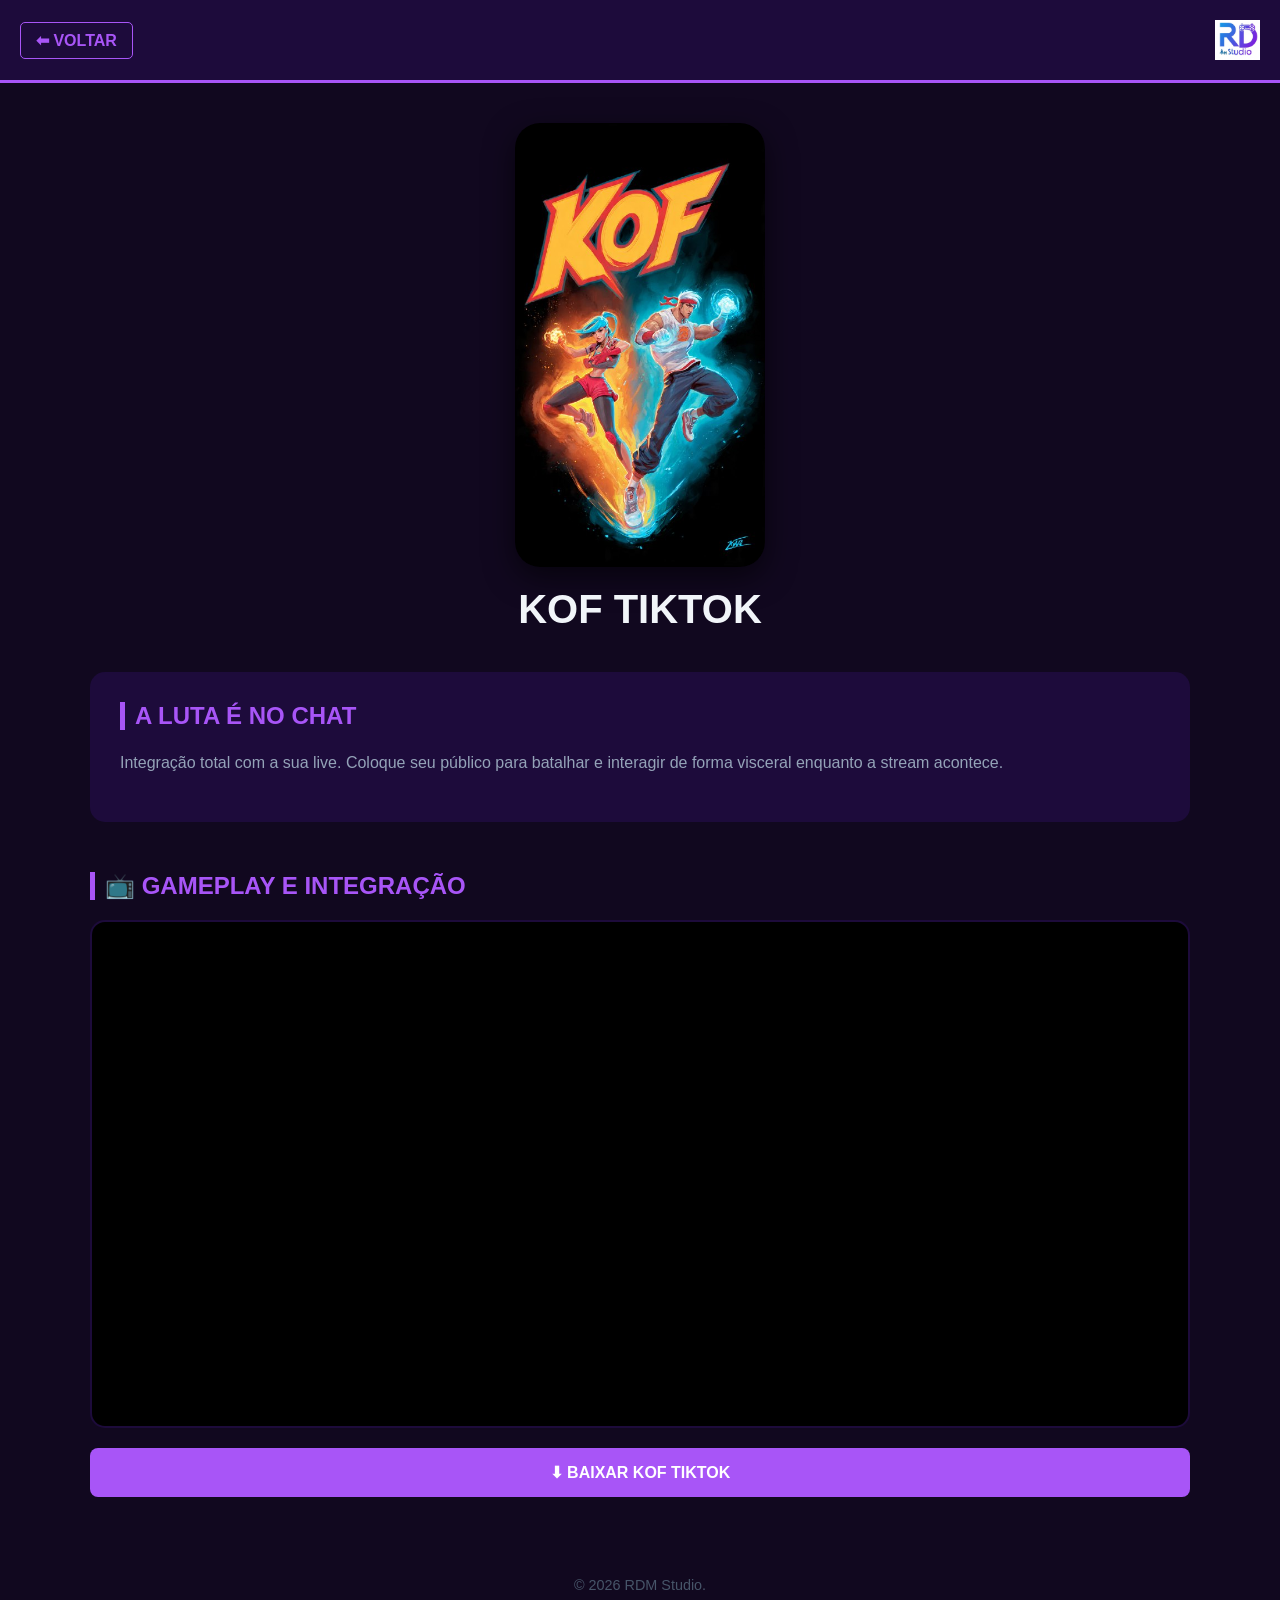
<file: kof.html>
<!DOCTYPE html>
<html lang="pt-BR">
<head>
    <meta charset="UTF-8">
    <meta name="viewport" content="width=device-width, initial-scale=1.0">
    <title>KOF TikTok - RDM Studio</title>
    <link rel="stylesheet" href="style.css">
    <script async src="https://pagead2.googlesyndication.com/pagead/js/adsbygoogle.js?client=ca-pub-7445704187291505" crossorigin="anonymous"></script>
</head>
<body class="theme-painel">
    <header style="padding: 20px; display: flex; justify-content: space-between; align-items: center; border-bottom: 3px solid var(--destaque);">
        <a href="index.html" class="btn-voltar">⬅ VOLTAR</a>
        <img src="imagens/logo.png" alt="RDM Studio" style="height: 40px;">
    </header>

    <main style="text-align: center;">
        <img src="imagens/kof.png" alt="Logo KOF" style="max-width: 250px; border-radius: 25px; margin: 20px auto; display: block; box-shadow: 0 10px 30px rgba(0,0,0,0.6);">
        <h1 style="margin-bottom: 40px;">KOF TIKTOK</h1>

        <section style="background: var(--card-bg); padding: 30px; border-radius: 15px; text-align: left; margin-bottom: 40px;">
            <h2 style="margin-top: 0;">A LUTA É NO CHAT</h2>
            <p>Integração total com a sua live. Coloque seu público para batalhar e interagir de forma visceral enquanto a stream acontece.</p>
        </section>

        <section style="text-align: left;">
            <h2>📺 GAMEPLAY E INTEGRAÇÃO</h2>
            <div style="background: #000; border-radius: 15px; overflow: hidden; margin-top: 20px; border: 2px solid var(--card-bg);">
                <iframe width="100%" height="500" src="https://www.youtube.com/embed/JwBzy85xigk" frameborder="0" allowfullscreen></iframe>
            </div>
        </section>

        <a href="https://drive.google.com/file/d/15vFHHSBPbJfdf9_YbmuHFlPu6ni8p7oz/view?usp=drive_link" class="btn-download">⬇ BAIXAR KOF TIKTOK</a>
    </main>
    <footer>&copy; 2026 RDM Studio.</footer>
</body>
</html>
</file>
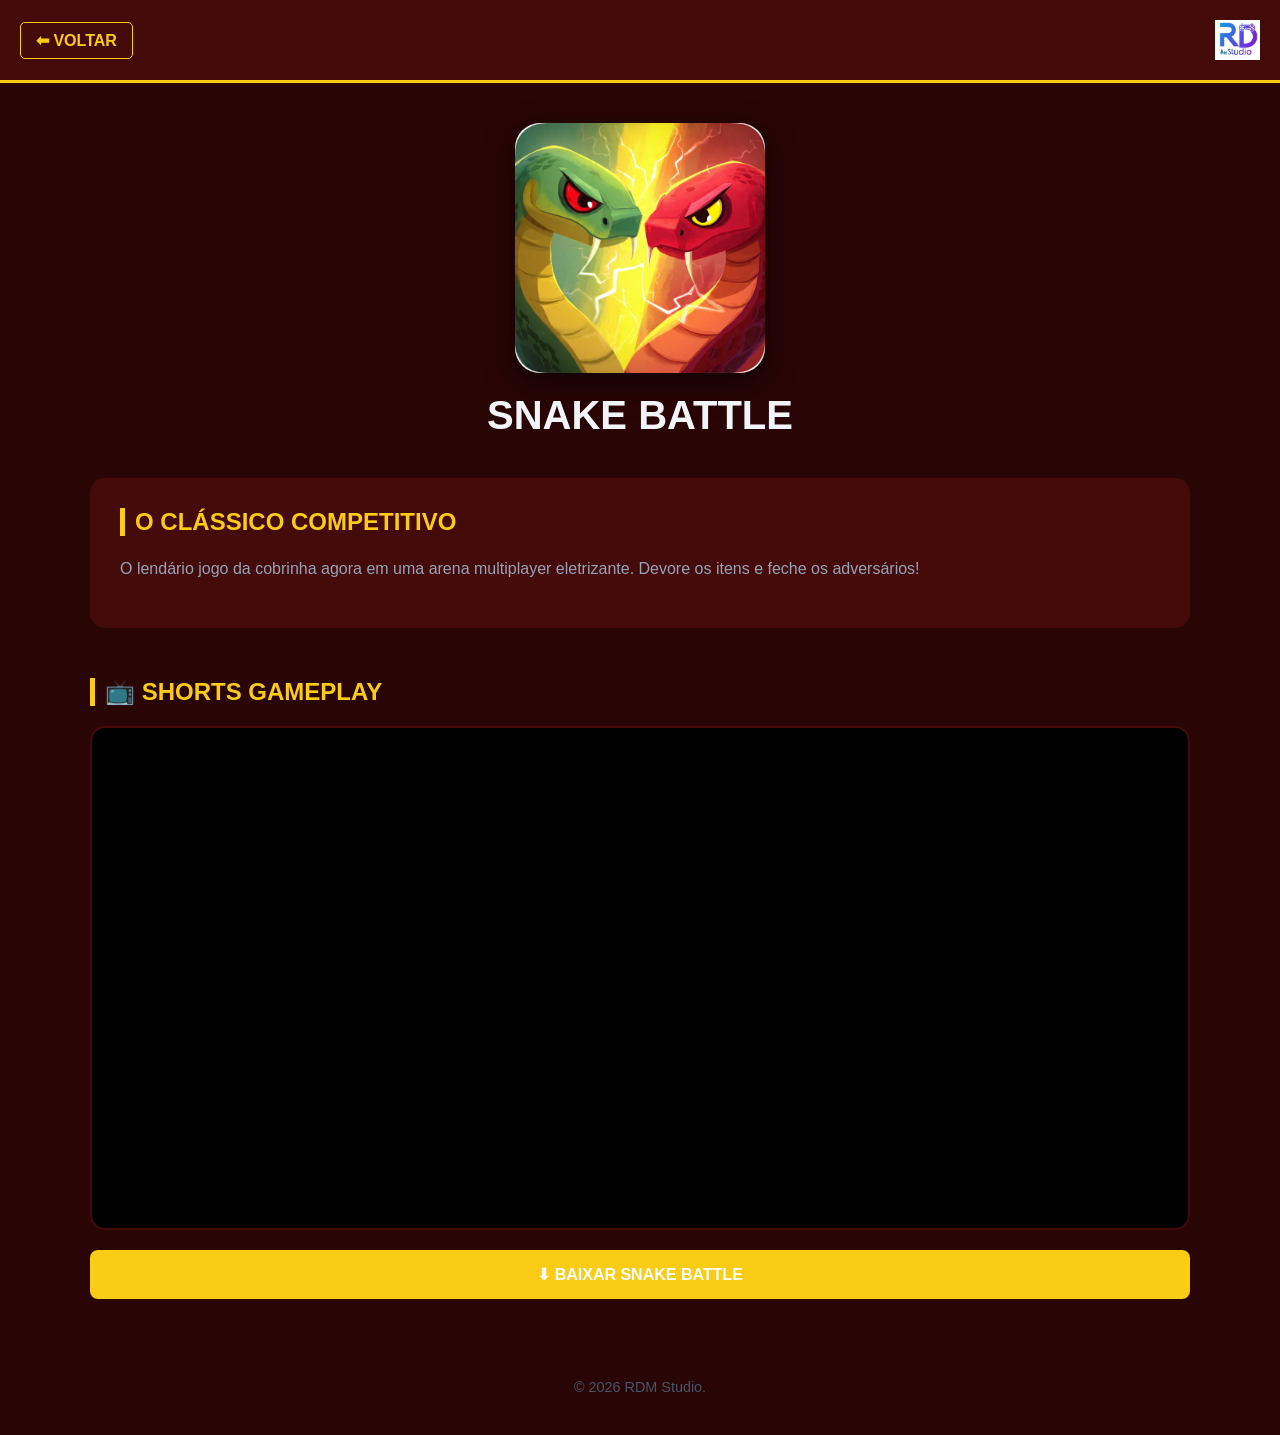
<file: snake.html>
<!DOCTYPE html>
<html lang="pt-BR">
<head>
    <meta charset="UTF-8">
    <meta name="viewport" content="width=device-width, initial-scale=1.0">
    <title>Snake Battle - RDM Studio</title>
    <link rel="stylesheet" href="style.css">
    <script async src="https://pagead2.googlesyndication.com/pagead/js/adsbygoogle.js?client=ca-pub-7445704187291505" crossorigin="anonymous"></script>
</head>
<body class="theme-portifolio" style="--bg-color: #2a0505; --card-bg: #450a0a; --destaque: #facc15; --hover-destaque: #eab308;">
    <header style="padding: 20px; display: flex; justify-content: space-between; align-items: center; border-bottom: 3px solid var(--destaque);">
        <a href="index.html" class="btn-voltar">⬅ VOLTAR</a>
        <img src="imagens/logo.png" alt="RDM Studio" style="height: 40px;">
    </header>

    <main style="text-align: center;">
        <img src="imagens/snake.png" alt="Logo Snake" style="max-width: 250px; border-radius: 25px; margin: 20px auto; display: block; box-shadow: 0 10px 30px rgba(0,0,0,0.6);">
        <h1 style="margin-bottom: 40px;">SNAKE BATTLE</h1>

        <section style="background: var(--card-bg); padding: 30px; border-radius: 15px; text-align: left; margin-bottom: 40px;">
            <h2 style="margin-top: 0;">O CLÁSSICO COMPETITIVO</h2>
            <p>O lendário jogo da cobrinha agora em uma arena multiplayer eletrizante. Devore os itens e feche os adversários!</p>
        </section>

        <section style="text-align: left;">
            <h2>📺 SHORTS GAMEPLAY</h2>
            <div style="background: #000; border-radius: 15px; overflow: hidden; margin-top: 20px; border: 2px solid var(--card-bg); display: flex; justify-content: center;">
                <iframe width="100%" height="500" src="https://www.youtube.com/embed/jIIQzKe8LHk?si=gGNr7Q8dAjNPoQNW" frameborder="0" allowfullscreen></iframe>
            </div>
        </section>

        <a href="https://drive.google.com/file/d/1pIVFObFdUtiUfG65VAq0PiaQLSEbc9sj/view?usp=drive_link" class="btn-download">⬇ BAIXAR SNAKE BATTLE</a>
    </main>
    <footer>&copy; 2026 RDM Studio.</footer>
</body>
</html>
</file>
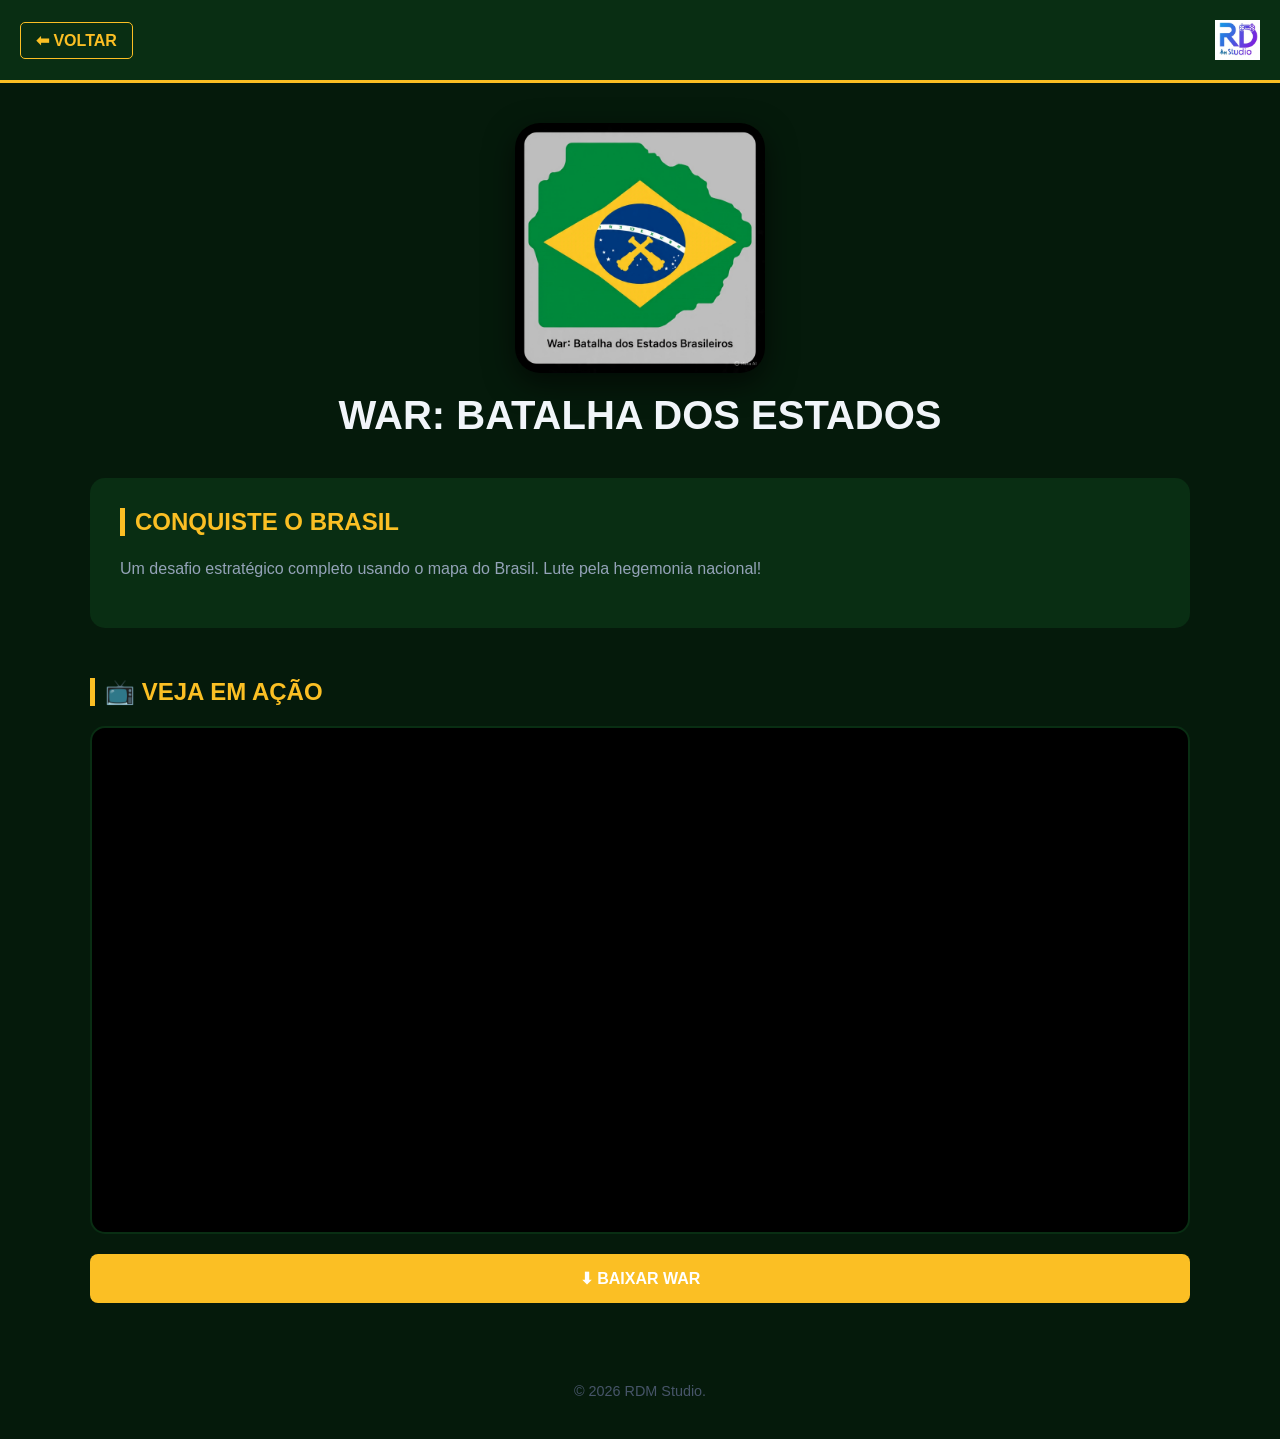
<file: war.html>
<!DOCTYPE html>
<html lang="pt-BR">
<head>
    <meta charset="UTF-8">
    <meta name="viewport" content="width=device-width, initial-scale=1.0">
    <title>War: Batalha dos Estados - RDM Studio</title>
    <link rel="stylesheet" href="style.css">
    <script async src="https://pagead2.googlesyndication.com/pagead/js/adsbygoogle.js?client=ca-pub-7445704187291505" crossorigin="anonymous"></script>
</head>
<body class="theme-war" style="--bg-color: #051a0b; --card-bg: #092e13; --destaque: #fbbf24; --hover-destaque: #f59e0b;">
    <header style="padding: 20px; display: flex; justify-content: space-between; align-items: center; border-bottom: 3px solid var(--destaque);">
        <a href="index.html" class="btn-voltar">⬅ VOLTAR</a>
        <img src="imagens/logo.png" alt="RDM Studio" style="height: 40px;">
    </header>

    <main style="text-align: center;">
        <img src="imagens/war.png" alt="Logo War" style="max-width: 250px; border-radius: 25px; margin: 20px auto; display: block; box-shadow: 0 10px 30px rgba(0,0,0,0.6);">
        <h1 style="margin-bottom: 40px;">WAR: BATALHA DOS ESTADOS</h1>

        <section style="background: var(--card-bg); padding: 30px; border-radius: 15px; text-align: left; margin-bottom: 40px;">
            <h2 style="margin-top: 0;">CONQUISTE O BRASIL</h2>
            <p>Um desafio estratégico completo usando o mapa do Brasil. Lute pela hegemonia nacional!</p>
        </section>

        <section style="text-align: left;">
            <h2>📺 VEJA EM AÇÃO</h2>
            <div style="background: #000; border-radius: 15px; overflow: hidden; margin-top: 20px; border: 2px solid var(--card-bg);">
                <iframe width="100%" height="500" src="https://www.youtube.com/embed/uRDziJtyH4A?si=GgDO1aaD-NAo15TA" frameborder="0" allowfullscreen></iframe>
            </div>
        </section>

        <a href="https://drive.google.com/file/d/1ScYYhsV-YQtrTiuTruSf6lIsjx4bGrWW/view?usp=drive_link" class="btn-download">⬇ BAIXAR WAR</a>
    </main>
    <footer>&copy; 2026 RDM Studio.</footer>
</body>
</html>
</file>
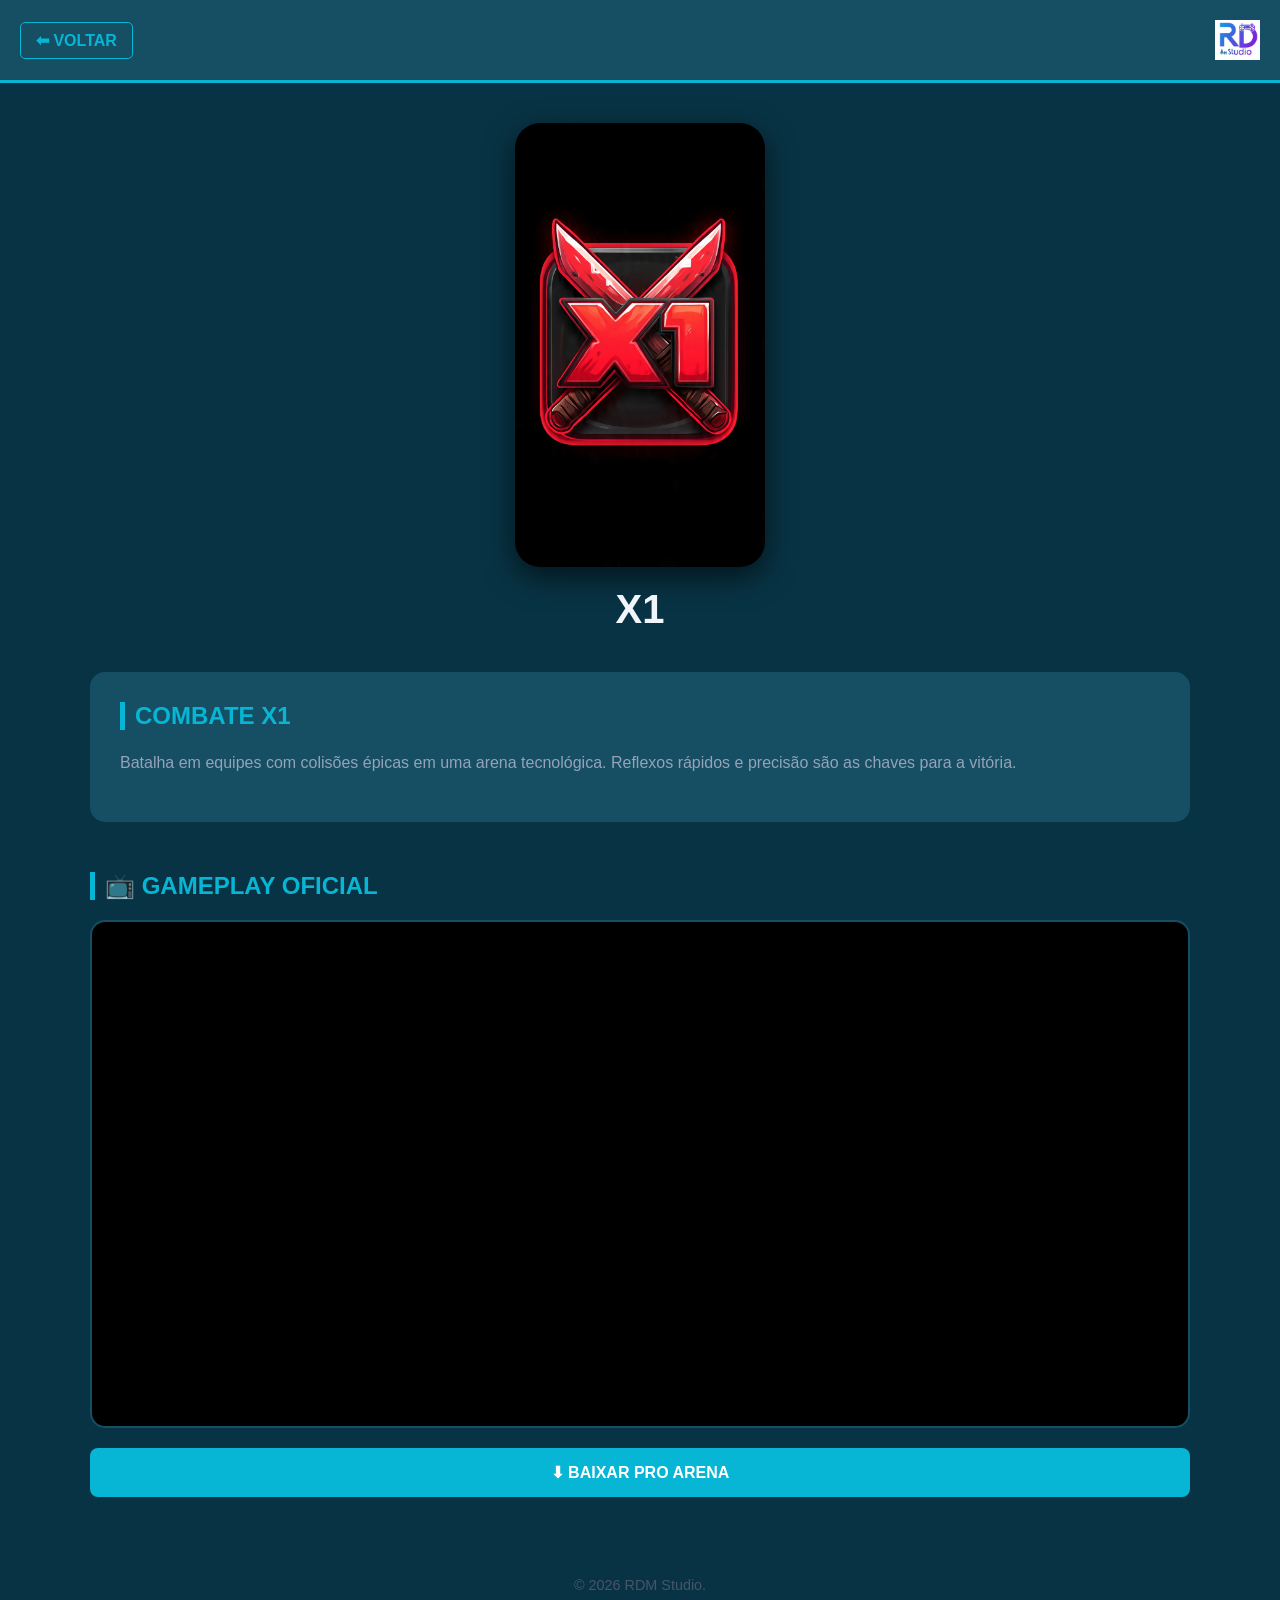
<file: x1.html>
<!DOCTYPE html>
<html lang="pt-BR">
<head>
    <meta charset="UTF-8">
    <meta name="viewport" content="width=device-width, initial-scale=1.0">
    <title>Arena X1 - RDM Studio</title>
    <link rel="stylesheet" href="style.css">
    <script async src="https://pagead2.googlesyndication.com/pagead/js/adsbygoogle.js?client=ca-pub-7445704187291505" crossorigin="anonymous"></script>
</head>
<body class="theme-pro" style="--bg-color: #083344; --card-bg: #164e63; --destaque: #06b6d4; --hover-destaque: #0891b2;">
    <header style="padding: 20px; display: flex; justify-content: space-between; align-items: center; border-bottom: 3px solid var(--destaque);">
        <a href="index.html" class="btn-voltar">⬅ VOLTAR</a>
        <img src="imagens/logo.png" alt="RDM Studio" style="height: 40px;">
    </header>

    <main style="text-align: center;">
        <img src="imagens/X1.jpeg" alt="Logo PRO Arena" style="max-width: 250px; border-radius: 25px; margin: 20px auto; display: block; box-shadow: 0 10px 30px rgba(0,0,0,0.6);">
        <h1 style="margin-bottom: 40px;">X1</h1>

        <section style="background: var(--card-bg); padding: 30px; border-radius: 15px; text-align: left; margin-bottom: 40px;">
            <h2 style="margin-top: 0;">COMBATE X1</h2>
            <p>Batalha em equipes com colisões épicas em uma arena tecnológica. Reflexos rápidos e precisão são as chaves para a vitória.</p>
        </section>

        <section style="text-align: left;">
            <h2>📺 GAMEPLAY OFICIAL</h2>
            <div style="background: #000; border-radius: 15px; overflow: hidden; margin-top: 20px; border: 2px solid var(--card-bg);">
                <iframe width="100%" height="500" src="https://www.youtube.com/embed/uMVe-fLaNNw?si=5OsNzkfp-Iq1TOTW" frameborder="0" allowfullscreen></iframe>
            </div>
        </section>

        <a href="https://drive.google.com/file/d/1aUGC0nf6trWzllxUdte17zqxwAKRKFxg/view?usp=sharing" class="btn-download">⬇ BAIXAR PRO ARENA</a>
    </main>
    <footer>&copy; 2026 RDM Studio.</footer>
</body>
</html>
</file>
<file: style.css>
/* --- CONFIGURAÇÃO DE CORES (VARIÁVEIS) --- */
:root {
    --bg-color: #0f172a;
    --card-bg: #1e293b;
    --text-main: #f1f5f9;
    --text-sec: #94a3b8;
    --destaque: #3b82f6; /* Azul RDM */
    --hover-destaque: #2563eb;
}

/* TEMA PROFISSIONAL (Baseado no logo sonar) */
body.theme-portifolio {
    --bg-color: #020617;
    --card-bg: #111827;
    --destaque: #0ea5e9;
    --hover-destaque: #0284c7;
}

/* Tema Painel Host (Roxo e Neon) */
body.theme-painel {
    --bg-color: #11081f;
    --card-bg: #1d0b3b;
    --destaque: #a855f7;
    --hover-destaque: #9333ea;
}

/* --- ESTILOS GERAIS --- */
body {
    font-family: 'Segoe UI', Tahoma, Geneva, Verdana, sans-serif;
    background-color: var(--bg-color);
    color: var(--text-main);
    margin: 0;
    transition: background-color 0.5s ease;
}

header {
    background-color: var(--card-bg);
    padding: 60px 20px;
    text-align: center;
    border-bottom: 5px solid var(--destaque);
}

.logo-main { max-width: 250px; margin-bottom: 20px; }

main { max-width: 1100px; margin: 40px auto; padding: 0 20px; }

h1 { font-size: 2.5rem; margin: 0; }
h2 { color: var(--destaque); border-left: 5px solid var(--destaque); padding-left: 10px; margin-top: 50px; }
p { color: var(--text-sec); line-height: 1.6; }

/* --- GRID DE CARTÕES (PROFISSIONAL) --- */
.grid-jogos {
    display: grid;
    grid-template-columns: repeat(auto-fit, minmax(280px, 1fr));
    gap: 30px;
}

.card-jogo {
    background-color: var(--card-bg);
    border-radius: 15px;
    padding: 20px;
    text-decoration: none;
    text-align: center;
    display: block;
    border: 2px solid transparent;
    transition: 0.3s;
    display: flex;
    flex-direction: column;
}

.card-jogo:hover {
    transform: translateY(-10px);
    border-color: var(--destaque);
    box-shadow: 0 15px 30px rgba(0,0,0,0.5);
}

.img-capa {
    width: 100%;
    height: 180px;
    object-fit: cover;
    border-radius: 10px;
    margin-bottom: 15px;
}

/* --- BOTÕES --- */
.btn-voltar {
    display: inline-block;
    color: var(--destaque);
    text-decoration: none;
    font-weight: bold;
    border: 1px solid var(--destaque);
    padding: 8px 15px;
    border-radius: 5px;
}

.btn-voltar:hover { background-color: var(--destaque); color: #fff; }

.btn-download {
    display: block;
    background-color: var(--destaque);
    color: #fff;
    text-align: center;
    padding: 15px 30px;
    font-weight: bold;
    text-decoration: none;
    border-radius: 8px;
    margin-top: 20px;
}

.btn-download:hover { background-color: var(--hover-destaque); transform: scale(1.02); }

footer { text-align: center; padding: 40px; color: #475569; font-size: 0.9rem; }

/* --- SEÇÃO DE CONTATO --- */
.contato-grid {
    display: flex;
    flex-wrap: wrap;
    gap: 30px;
    justify-content: center;
    margin-top: 30px;
}

.contato-card {
    background-color: var(--card-bg);
    padding: 30px;
    border-radius: 20px;
    text-align: center;
    width: 250px;
    border: 1px solid #334155;
    transition: 0.3s;
}

.contato-card:hover {
    transform: scale(1.05);
    border-color: var(--destaque);
}

.qr-code {
    width: 150px;
    height: 150px;
    background: white;
    padding: 10px;
    border-radius: 10px;
    margin: 15px 0;
}

.btn-contato {
    display: block;
    padding: 10px;
    border-radius: 8px;
    text-decoration: none;
    font-weight: bold;
    color: white;
    margin-top: 15px;
    transition: 0.3s;
}

.wa { background-color: #25d366; } /* Cor oficial WhatsApp */
.wa:hover { background-color: #128c7e; }

.tg { background-color: #0088cc; } /* Cor oficial Telegram */
.tg:hover { background-color: #006699; }

/* --- BARRA DE USUÁRIO SUPERIOR --- */
.user-bar {
    width: 100%;
    background-color: #0b0f19;
    padding: 10px 20px;
    box-sizing: border-box;
    display: flex;
    justify-content: flex-end;
    align-items: center;
}
.btn-login-header {
    background-color: var(--destaque);
    color: #fff;
    border: none;
    padding: 8px 16px;
    font-weight: bold;
    border-radius: 6px;
    cursor: pointer;
    transition: 0.3s;
}
.btn-login-header:hover { background-color: var(--hover-destaque); }
.user-logged-area { display: flex; align-items: center; gap: 15px; }
.btn-logout { background: #ef4444; color: #fff; border: none; padding: 5px 10px; border-radius: 4px; cursor: pointer; }

/* --- MODAL DE LOGIN (JANELA FLUTUANTE) --- */
.modal-overlay {
    position: fixed;
    top: 0; left: 0; width: 100%; height: 100%;
    background-color: rgba(0, 0, 0, 0.85);
    display: none;
    align-items: center;
    justify-content: center;
    z-index: 1000;
}
.modal-content {
    background-color: var(--card-bg);
    padding: 40px;
    border-radius: 15px;
    width: 100%;
    max-width: 400px;
    border: 2px solid var(--destaque);
    position: relative;
    box-shadow: 0 10px 30px rgba(0,0,0,0.5);
}
.close-modal {
    position: absolute;
    top: 15px; right: 20px;
    font-size: 30px; color: var(--text-sec);
    cursor: pointer;
}
.close-modal:hover { color: #fff; }
.input-group { margin-bottom: 20px; display: flex; flex-direction: column; text-align: left; }
.input-group label { margin-bottom: 8px; font-weight: bold; color: var(--text-main); }
.input-group input {
    padding: 12px; background: #0f172a; border: 1px solid #334155;
    color: #fff; border-radius: 8px; font-size: 1rem;
}
.input-group input:focus { border-color: var(--destaque); outline: none; }
.btn-submit-login {
    width: 100%; padding: 12px; background-color: var(--destaque);
    color: white; border: none; font-size: 1.1rem; font-weight: bold;
    border-radius: 8px; cursor: pointer; transition: 0.3s;
}
.btn-submit-login:hover { background-color: var(--hover-destaque); }
.error-msg { color: #ef4444; margin-top: 15px; font-size: 0.9rem; text-align: center; }

.btn-planos-hero {
            margin-top: 25px;
            background: linear-gradient(45deg, #facc15, #eab308);
            color: #000;
            border: none;
            padding: 15px 35px;
            border-radius: 8px;
            font-weight: bold;
            cursor: pointer;
            font-size: 1.1rem;
            box-shadow: 0 4px 15px rgba(250, 204, 21, 0.3);
            transition: transform 0.2s, box-shadow 0.2s;
        }
        .btn-planos-hero:hover {
            transform: translateY(-3px);
            box-shadow: 0 6px 20px rgba(250, 204, 21, 0.5);
        }

/* --- JOGOS BLOQUEADOS (PRETO E BRANCO) --- */
.card-jogo.bloqueado img {
            filter: grayscale(100%);
            opacity: 0.5;
            transition: 0.3s;
}

.card-jogo.bloqueado:hover img {
            filter: grayscale(90%);
}

/* Botão dinâmico de Adquirir Plano */
.btn-adquirir-plano {
            display: block;
            width: 90%;
            margin: 10px auto;
            background: #ef4444;
            color: white;
            padding: 8px;
            border-radius: 6px;
            font-size: 0.85rem;
            font-weight: bold;
            text-align: center;
            border: none;
            cursor: pointer;
            transition: 0.2s;
}

.btn-adquirir-plano:hover {
            background: #dc2626;
            transform: scale(1.03);
}




/* --- MOSAICO DE FUNDO (EFEITO COLANTES FADE) --- */
.mosaico-fundo {
    position: absolute; /* Mudou de fixed para absolute para ficar dentro do header */
    top: 0;
    left: 0;
    width: 100%;
    height: 100%;
    z-index: 0; /* Fica atrás do conteúdo do header */
    display: flex;
    flex-wrap: wrap;
    justify-content: center;
    overflow: hidden;
    pointer-events: none;
    opacity: 0.05;
}

.mosaico-fundo img {
    width: 120px; /* Tamanho fixo para os colantes não distorcerem no header */
    height: 120px;
    object-fit: cover;
    margin: 0;
    padding: 0;
}
</file>
